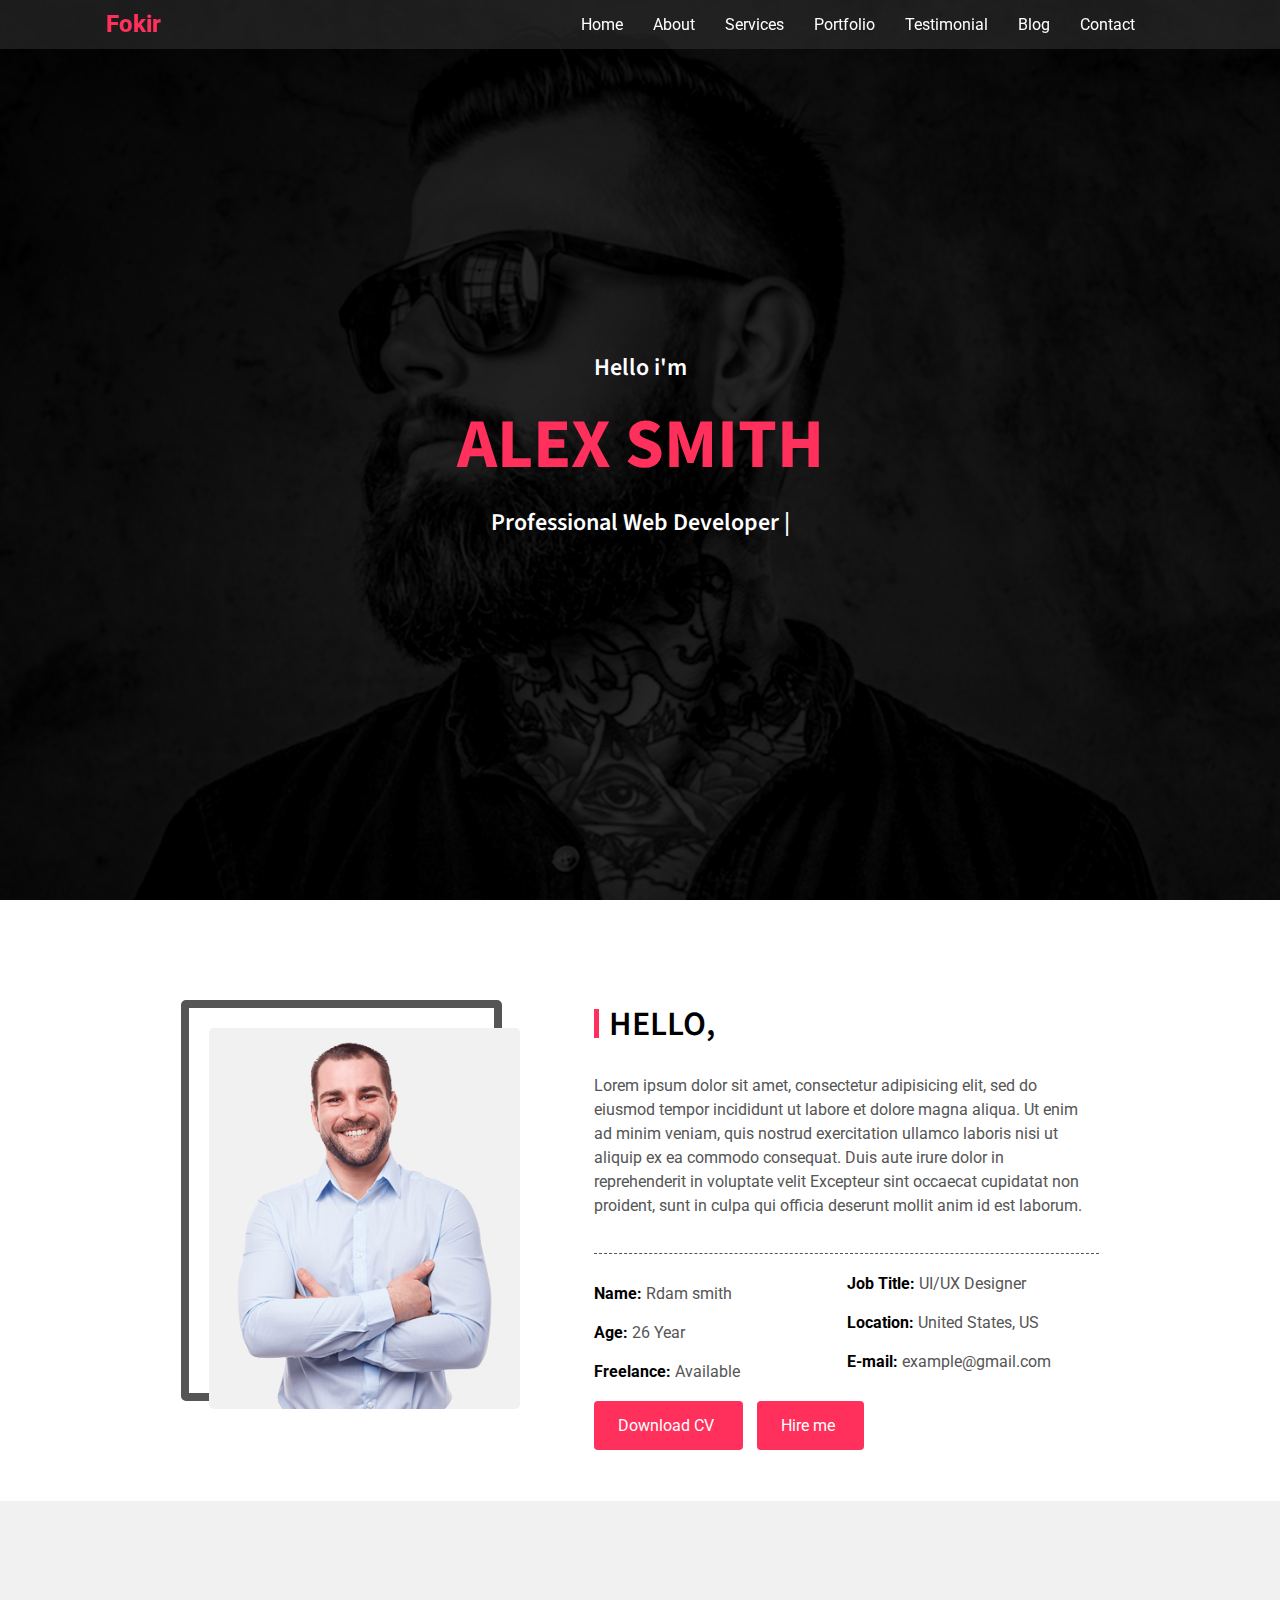
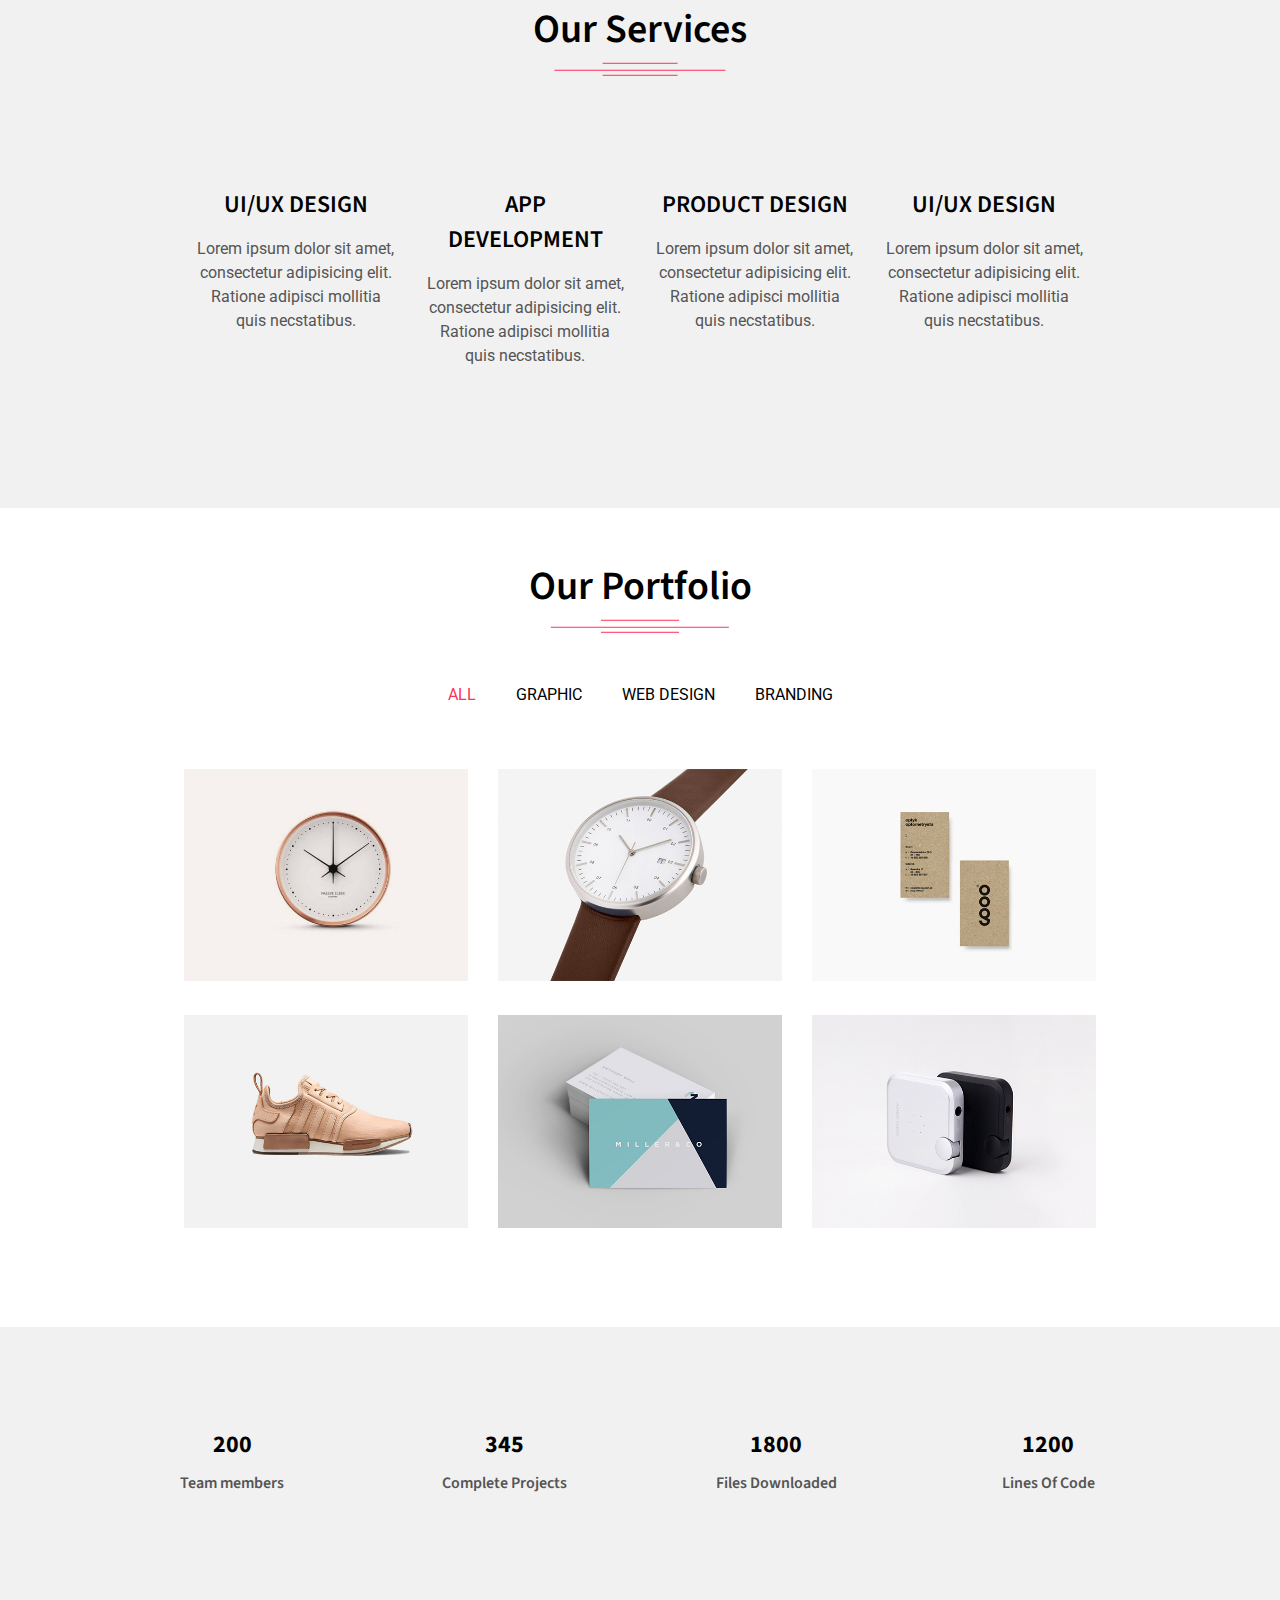
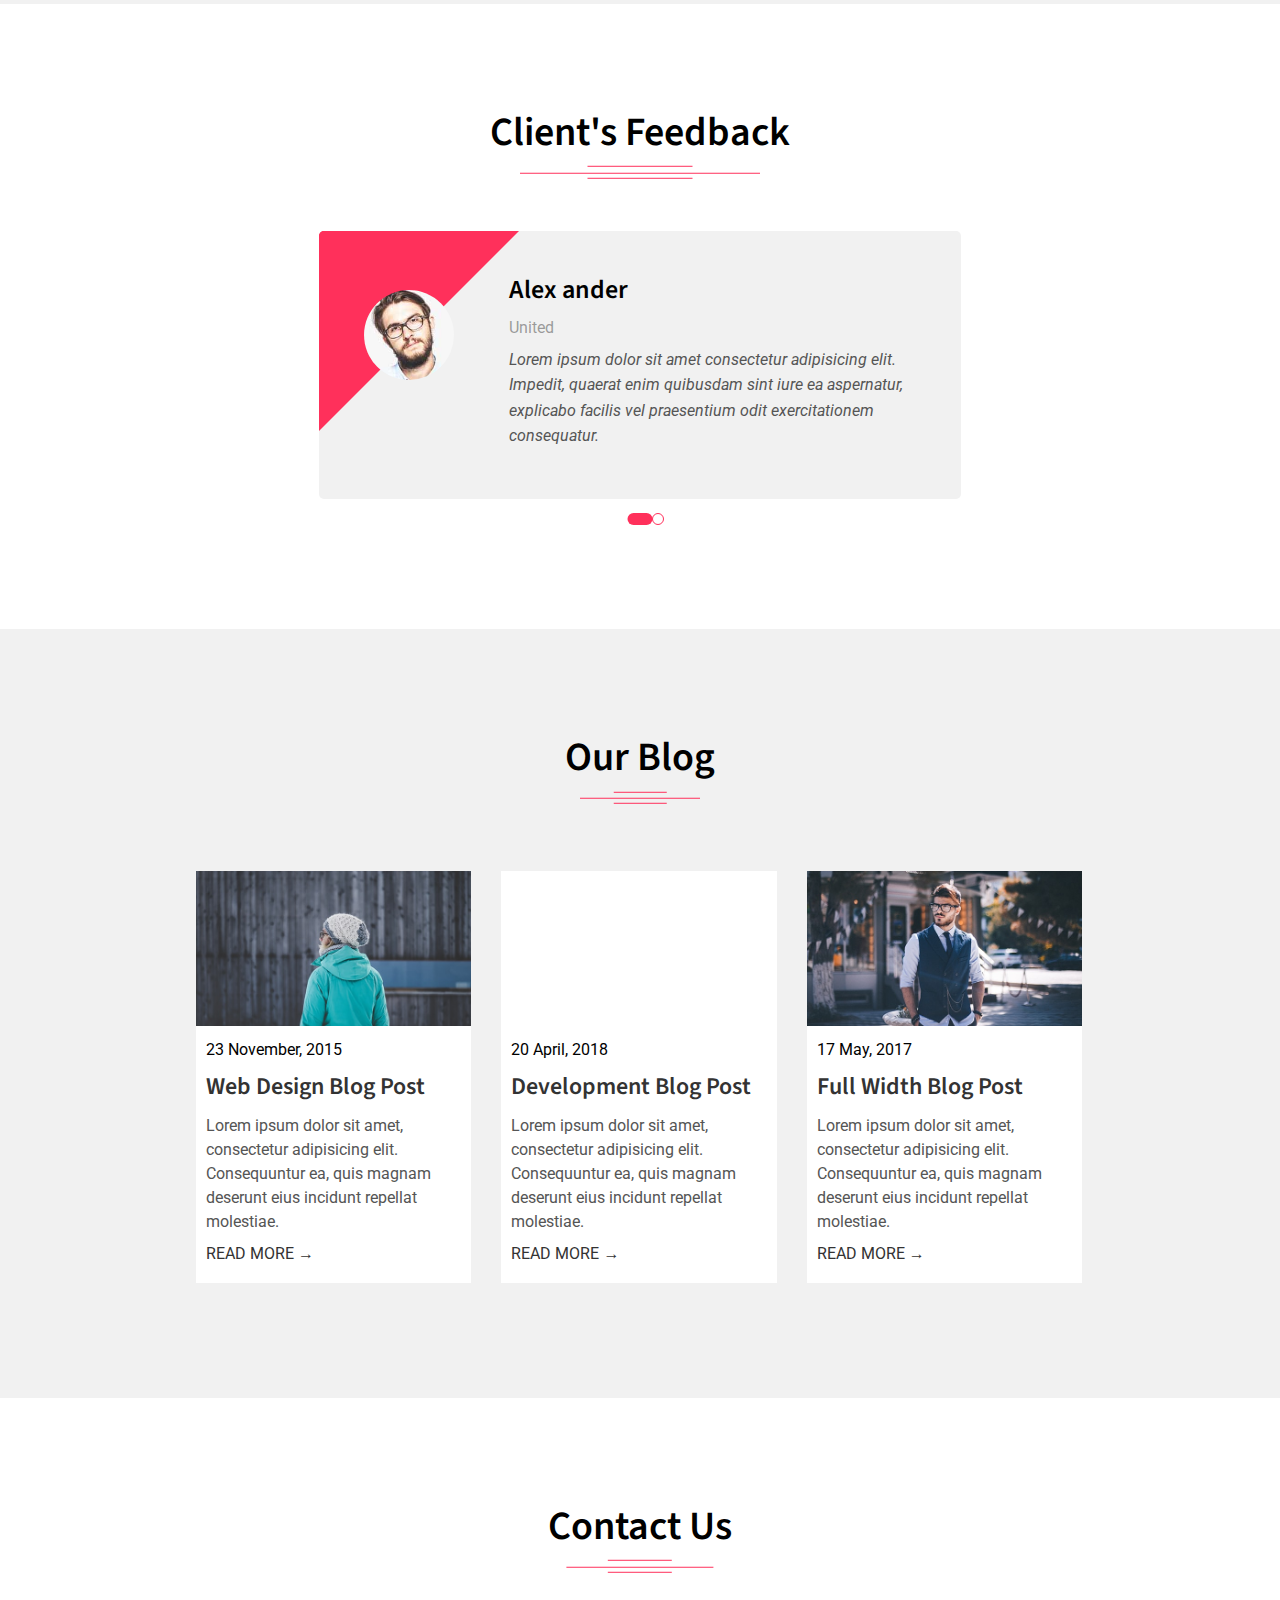
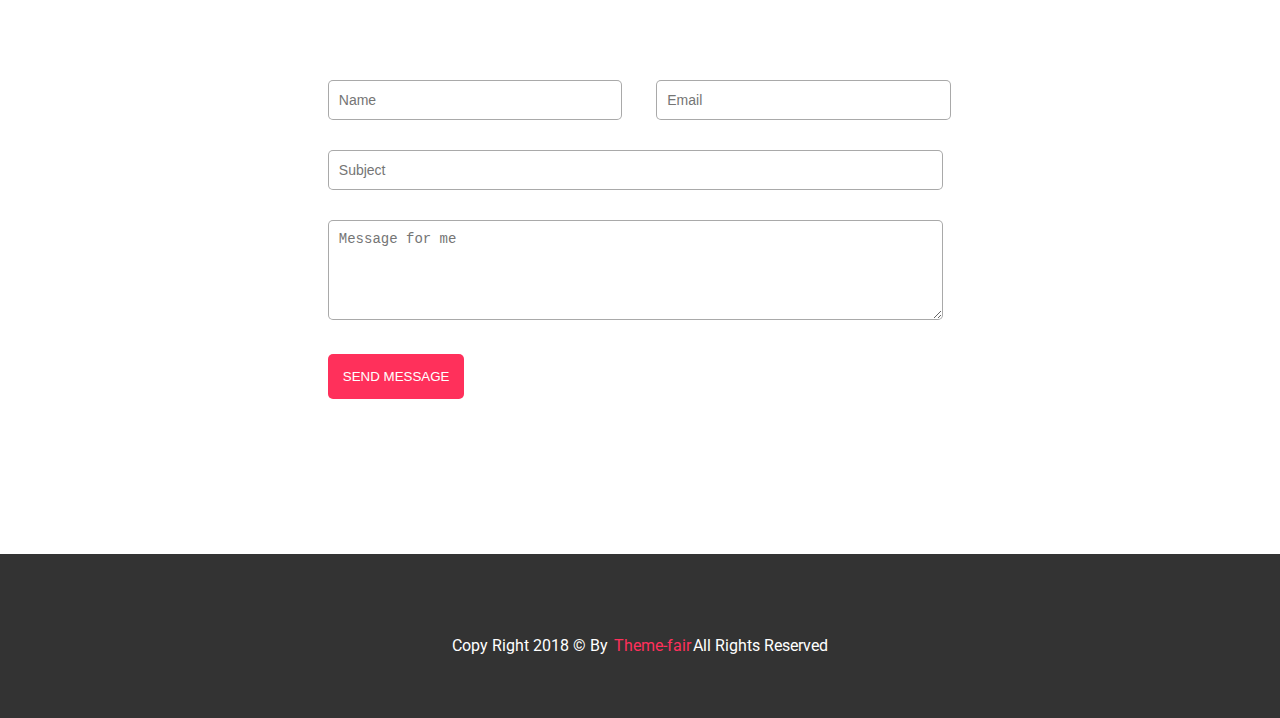
<file: index.html>
<!DOCTYPE html>
<html lang="en">

<head>
  <meta charset="UTF-8">
  <meta name="viewport" content="width=device-width, initial-scale=1.0">
  <title>Fokir</title>
  <!-- google fonts -->
  <!-- Source sans pro -->
  <link rel="preconnect" href="https://fonts.googleapis.com">
  <link rel="preconnect" href="https://fonts.gstatic.com" crossorigin>
  <link href="https://fonts.googleapis.com/css2?family=Source+Sans+Pro:wght@200;300;400;600;700;900&display=swap"
    rel="stylesheet">
  <!-- Roboto font -->
  <link rel="preconnect" href="https://fonts.googleapis.com">
  <link rel="preconnect" href="https://fonts.gstatic.com" crossorigin>
  <link
    href="https://fonts.googleapis.com/css2?family=Roboto:wght@100;300;400;500;700;900&family=Source+Sans+Pro:wght@200;300;400;600;700;900&display=swap"
    rel="stylesheet">
  <!-- End google fonts -->
  <!-- Font Awesome last version -->
  <link rel="stylesheet" href="https://cdnjs.cloudflare.com/ajax/libs/font-awesome/6.3.0/css/all.min.css"
    integrity="sha512-SzlrxWUlpfuzQ+pcUCosxcglQRNAq/DZjVsC0lE40xsADsfeQoEypE+enwcOiGjk/bSuGGKHEyjSoQ1zVisanQ=="
    crossorigin="anonymous" referrerpolicy="no-referrer" />
  <!-- CSS file -->
  <link rel="stylesheet" href="fokir.css">
</head>

<body>
  <!-- Section one Home -->
  <div id="Home">
    <div class="layer">
      <div class="navbar">
        <div class="container">
          <div class="logo">
            <a href="#Home">Fokir</a>
          </div>
          <div class="list-item">
            <ul>
              <li><a href="#Home">Home</a></li>
              <li><a href="#About">About</a></li>
              <li><a href="#Services">Services</a></li>
              <li><a href="#Portfolio">Portfolio</a></li>
              <li><a href="#Testimonial">Testimonial</a></li>
              <li><a href="#Blog">Blog</a></li>
              <li><a href="#Contact">Contact</a></li>
            </ul>
            <div class="clr"></div>
          </div>
          <div class="clr"></div>
        </div>
      </div>
      <div class="main-text">
        <h3>Hello i'm</h3>
        <h1>ALEX SMITH</h1>
        <h4>Professional Web Developer <span>|</span></h4>
      </div>
    </div>
  </div>
  <!-- End Section one Home -->
  <!-- Section two About -->
  <div id="About">
    <div class="container">
      <div class="parent">
        <div class="img">
          <img src="images/About/work-7.jpg" alt="" />
          <div class="layer">
            <div class="social-icon">
              <ul>
                <li><a href="#"><i class="fa-brands fa-facebook-f"></i></a></li>
                <li><a href="#"><i class="fa-brands fa-twitter"></i></a></li>
                <li><a href="#"><i class="fa-brands fa-google"></i></a></li>
                <li><a href="#"><i class="fa-brands fa-github"></i></a></li>
              </ul>
            </div>
          </div>
        </div>
      </div>
      <div class="about-content">
        <div class="hello">
          <h2>HELLO,</h2>
        </div>
        <div class="lorem">
          <p>Lorem ipsum dolor sit amet, consectetur adipisicing elit,
            sed do eiusmod tempor incididunt ut labore et dolore magna
            aliqua. Ut enim ad minim veniam, quis nostrud exercitation
            ullamco laboris nisi ut aliquip ex ea commodo consequat.
            Duis aute irure dolor in reprehenderit in voluptate velit
            Excepteur sint occaecat cupidatat non proident, sunt in
            culpa qui officia deserunt mollit anim id est laborum.</p>
        </div>
        <div class="profile">
          <ul class="left">
            <li><b>Name:</b> Rdam smith</li>
            <li><b>Age:</b> 26 Year</li>
            <li><b>Freelance:</b> Available</li>
          </ul>
          <ul class="right">
            <li><b>Job Title:</b> UI/UX Designer</li>
            <li><b>Location:</b> United States, US</li>
            <li><b>E-mail:</b> example@gmail.com</li>
          </ul>
          <div class="clr"></div>
        </div>
        <div class="about-button">
          <div class="button">
            <a href="#" class="btn">Download CV
              <i class="fa-solid fa-download"></i>
            </a>
          </div>
          <div class="button">
            <a href="#Contact" class="btn">Hire me
              <i class="fa-solid fa-paper-plane"></i>
            </a>
          </div>
        </div>
      </div>
      <div class="clr"></div>
    </div>
    <div class="clr"></div>
  </div>
  <!-- End Section two About -->
  <!-- Section three Services -->
  <div id="Services">
    <div class="container">
      <div class="serv">
        <h2>Our Services</h2>
      </div>
      <div class="all-serv">
        <div class="small-serv">
            <i class="fa-solid fa-pen-ruler fa-2xl"></i>
            <h3>UI/UX DESIGN</h3>
            <p>Lorem ipsum dolor sit amet, consectetur adipisicing elit.
              Ratione adipisci mollitia quis necstatibus.</p>
        </div>
        <div class="small-serv">
            <i class="fa-solid fa-laptop-code fa-2xl"></i>
            <h3>APP DEVELOPMENT</h3>
            <p>Lorem ipsum dolor sit amet, consectetur adipisicing elit.
              Ratione adipisci mollitia quis necstatibus.</p>
        </div>
        <div class="small-serv">
            <i class="fa-regular fa-window-maximize fa-2xl"></i>
            <h3>PRODUCT DESIGN</h3>
            <p>Lorem ipsum dolor sit amet, consectetur adipisicing elit.
              Ratione adipisci mollitia quis necstatibus.</p>
        </div>
        <div class="small-serv">
            <i class="fa-solid fa-gears fa-2xl"></i>
            <h3>UI/UX DESIGN</h3>
            <p>Lorem ipsum dolor sit amet, consectetur adipisicing elit.
              Ratione adipisci mollitia quis necstatibus.</p>
        </div>
        <div class="clr"></div>
      </div>
    </div>
  </div>
  <!-- End Section three Services -->
  <!-- Start Section Four Portfolio -->
  <div id="Portfolio">
    <div class="container">
      <div class="title">
        <h2>Our Portfolio</h2>
      </div>
      <div class="bar">
        <ul>
          <li class="all"><a class="all" href="#">ALL</a></li>
          <li><a href="#">GRAPHIC</a></li>
          <li><a href="#">WEB DESIGN</a></li>
          <li><a href="#">BRANDING</a></li>
          <div class="clr"></div>
        </ul>
      </div>
      <div class="photo">
        <div class="one">
          <img src="images/protofolio/1 (1).jpg" alt="">
          <div class="lay">
            <i class="fa-regular fa-file-image"></i>
          </div>
        </div>
        <div class="one">
          <img src="images/protofolio/2.jpg" alt="">
          <div class="lay">
            <i class="fa-solid fa-link"></i>
          </div>
        </div>
        <div class="one">
          <img src="images/protofolio/3 (1).jpg" alt="">
          <div class="lay">
            <i class="fa-regular fa-file-video"></i>
          </div>
        </div>
        <div class="one">
          <img src="images/protofolio/4.jpg" alt="">
          <div class="lay">
            <i class="fa-regular fa-file-image"></i>
          </div>
        </div>
        <div class="one">
          <img src="images/protofolio/5.jpg" alt="">
          <div class="lay">
            <i class="fa-solid fa-link"></i>
          </div>
        </div>
        <div class="one">
          <img src="images/protofolio/6.jpg" alt="">
          <div class="lay">
            <i class="fa-regular fa-file-image"></i>
          </div>
        </div>
        <div class="clr"></div>
      </div>
    </div>
  </div>
  <!-- End Section Four Portfolio -->
  <!-- Start section Five Download number -->
  <div id="Numbers">
    <div class="container">
      <div class="counter">
        <i class="fa-solid fa-users-line fa-xl"></i>
        <h3>200</h3>
        <h5> Team members</h5>
      </div>
      <div class="counter">
        <i class="fa-regular fa-file fa-xl"></i>
        <h3>345</h3>
        <h5>Complete Projects</h5>
      </div>
      <div class="counter">
        <i class="fa-solid fa-cloud-arrow-down fa-xl"></i>
        <h3>1800</h3>
        <h5>Files Downloaded</h5>
      </div>
      <div class="counter">
        <i class="fa-solid fa-mug-saucer fa-xl"></i>
        <h3>1200</h3>
        <h5>Lines Of Code</h5>
      </div>
      <div class="clr"></div>
    </div>
  </div>
  <!-- End Section Five Download number -->
  <!-- Start Section Six Feedback -->
  <div id="Testimonial">
    <div class="container">
      <div class="feedback">
        <h2>Client's Feedback</h2>
      </div>
      <div class="card">
        <div class="alex">
          <img src="images/testimonial/2 (1).jpg" alt="">
        </div>
        <div class="speech">
          <div class="name">
            <h3>Alex ander</h3>
          </div>
          <div class="location">
            <i class="fa-solid fa-location-dot"></i>
            <a href="#">United</a>
          </div>
          <div class="abstract">
            <p><i>Lorem ipsum dolor sit amet consectetur adipisicing elit.
            Impedit, quaerat enim quibusdam sint iure ea aspernatur,
            explicabo facilis vel praesentium odit exercitationem consequatur.</i></p>
          </div>
          <div class="rate">
            <i class="fa-solid fa-star"></i>
            <i class="fa-solid fa-star"></i>
            <i class="fa-solid fa-star"></i>
            <i class="fa-solid fa-star"></i>
            <i class="fa-regular fa-star"></i>
          </div>
        </div>
      </div>
      <div class="dot">
        <span></span>
      </div>
    </div>
  </div>
  <!-- End Section Six Feedback -->
  <!-- Start Section Seven Blog -->
  <div id="Blog">
    <div class="container">
      <div class="our-blog">
        <h2>Our Blog</h2>
      </div>
      <div class="all-blog">
        <div class="post">
          <div class="pic">
            <img src="images/blog/1.jpg" alt="">
          </div>
        <div class="post-content">
          <div class="date">
            23 November, 2015
          </div>
          <h3><a href="#">Web Design Blog Post</a></h3>
          <p>
            Lorem ipsum dolor sit amet, consectetur adipisicing elit. 
            Consequuntur ea, quis magnam deserunt eius incidunt repellat
            molestiae.
          </p>
          <div class="page">
            <a href="#">READ MORE &rarr;</a>
          </div>
        </div>
      </div>
      <div class="post">
        <div class="pic">
          <iframe src="https://www.youtube.com/embed/uVju5--RqtY" title="YouTube video player"
          frameborder="0"
            allow="accelerometer; autoplay; clipboard-write; encrypted-media; gyroscope; picture-in-picture; web-share"
            allowfullscreen></iframe>
          </div>
          <div class="post-content">
            <div class="date">
              20 April, 2018
          </div>
          <h3><a href="#">Development Blog Post</a></h3>
          <p>
            Lorem ipsum dolor sit amet, consectetur adipisicing elit. 
            Consequuntur ea, quis magnam deserunt eius incidunt repellat
            molestiae.
          </p>
          <div class="page">
            <a href="#">READ MORE &rarr;</a>
          </div>
        </div>
        
      </div>
      <div class="post">
        <div class="pic">
          <img src="images/blog/3.jpg" alt="">
        </div>
        <div class="post-content">
          <div class="date">
            17 May, 2017
          </div>
          <h3><a href="#">Full Width Blog Post</a></h3>
          <p>
            Lorem ipsum dolor sit amet, consectetur adipisicing elit. 
            Consequuntur ea, quis magnam deserunt eius incidunt repellat
            molestiae.
          </p>
          <div class="page">
            <a href="#">READ MORE &rarr;</a>
          </div>
        </div>
        
      </div>
      <div class="clr"></div>
    </div>
    </div>

  </div>
  <!-- End Section Seven Blog -->
  <!-- Start Section Eight Contact us -->
  <div id="Contact">
    <div class="container">
      <div class="title">
        <h2>Contact Us</h2>
      </div>
      <div class="form">
        <form action="" method="post">
          <div class="name-mail">
            <input type="text" placeholder="Name" name="User Name" required>
            <input type="email" placeholder="Email" name="Email" required>
          </div>
          <input class="sub" type="text" placeholder="Subject" name="Subject" required>
          <div class="area">
            <textarea name="message" cols="100" rows="5" placeholder="Message for me" required style="resize: both;"></textarea>
          </div>
          <div class="button">
            <input type="submit" value="SEND MESSAGE">
          </div>
        </form>
      </div>
    </div>
  </div>
  <!-- End Section Eight Contact us -->
  <!-- Start Footer -->
  <div class="footer">
    <div class="container">
      <div class="icons">
        <ul>
          <li><a href="#"><i class="fa-brands fa-facebook-f"></i></a></li>
          <li><a href="#"><i class="fa-brands fa-twitter"></i></a></li>
          <li><a href="#"><i class="fa-brands fa-google"></i></a></li>
          <li><a href="#"><i class="fa-brands fa-github"></i></a></li>
        </ul>
        <div class="clr"></div>
      </div>
      <p>Copy Right 2018 &copy; By <a href="#">Theme-fair</a>All Rights Reserved</p>
    </div>
  </div>
  <!-- End Footer -->
</body>

</html>

<!-- 
  &rarr;  سهم يمين في ال بلوج 
  &copy; ده علامه الكوبي في ال فووتر
-->
</file>
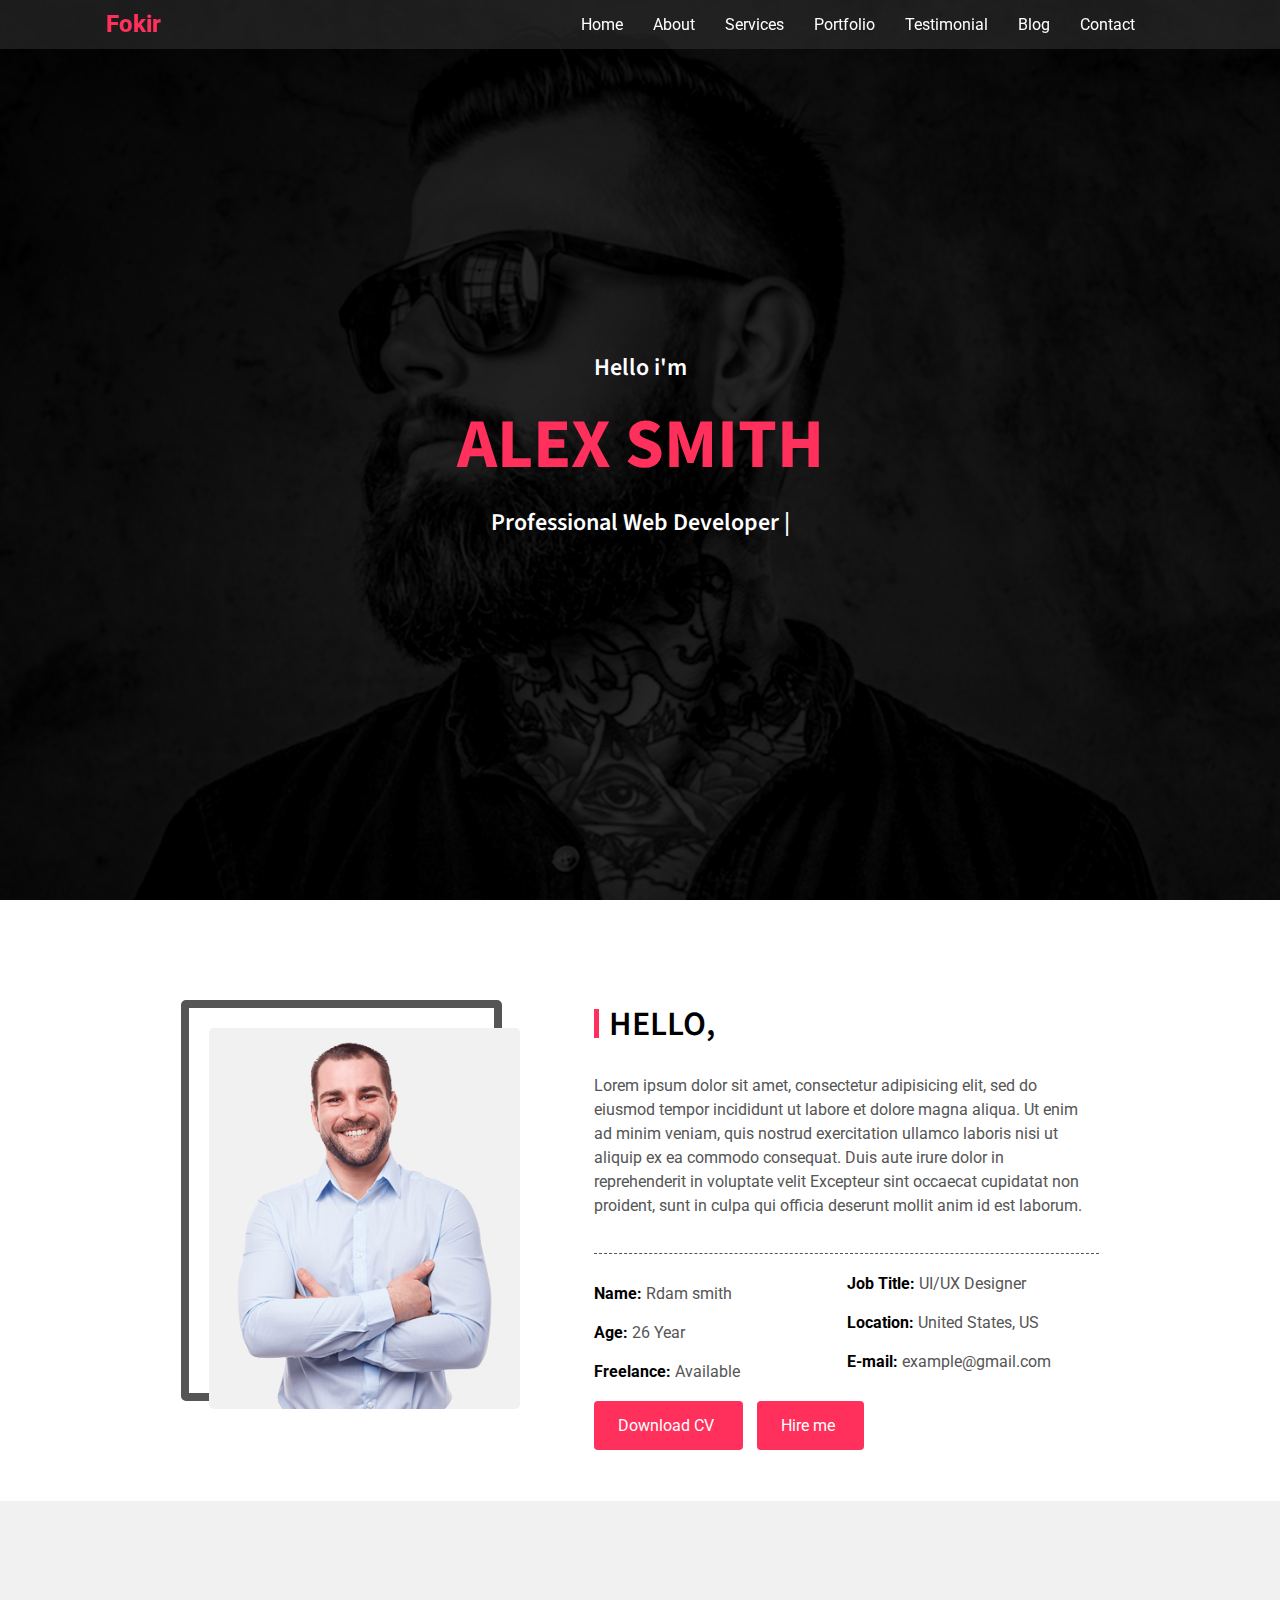
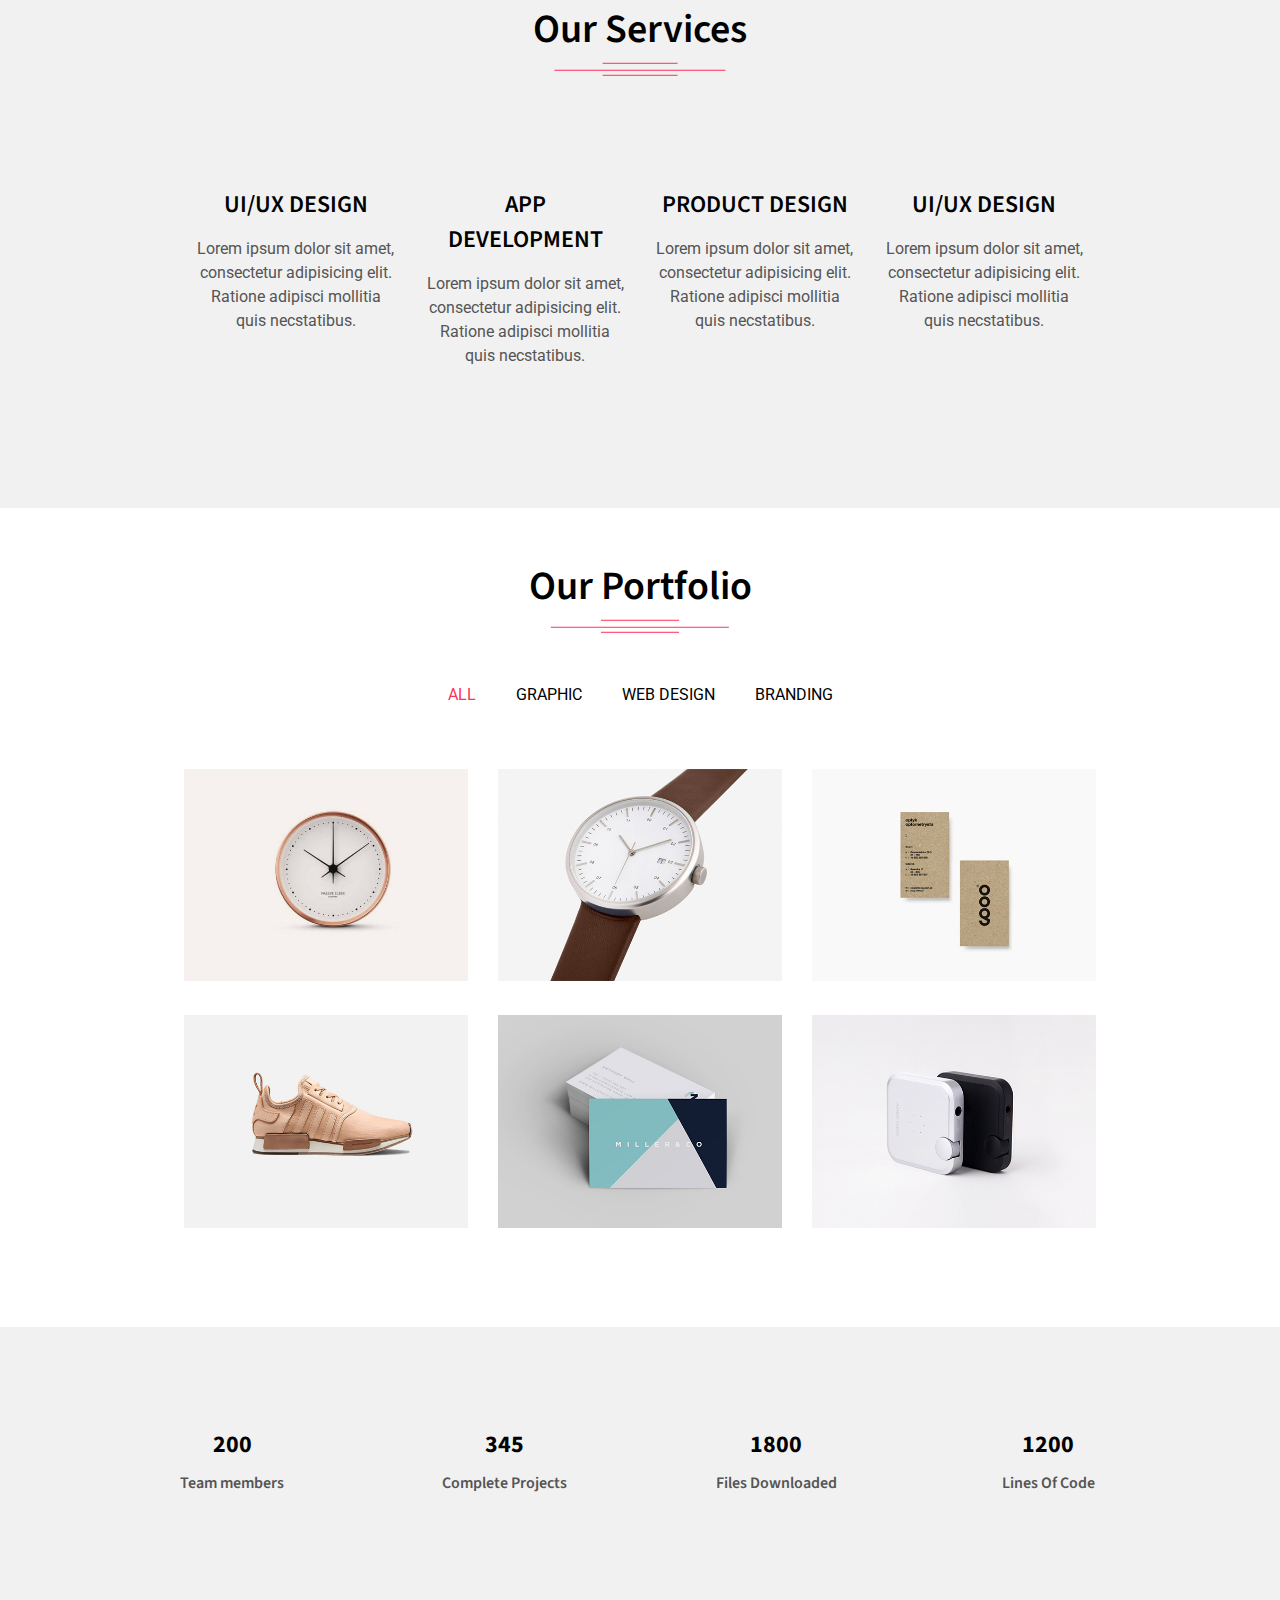
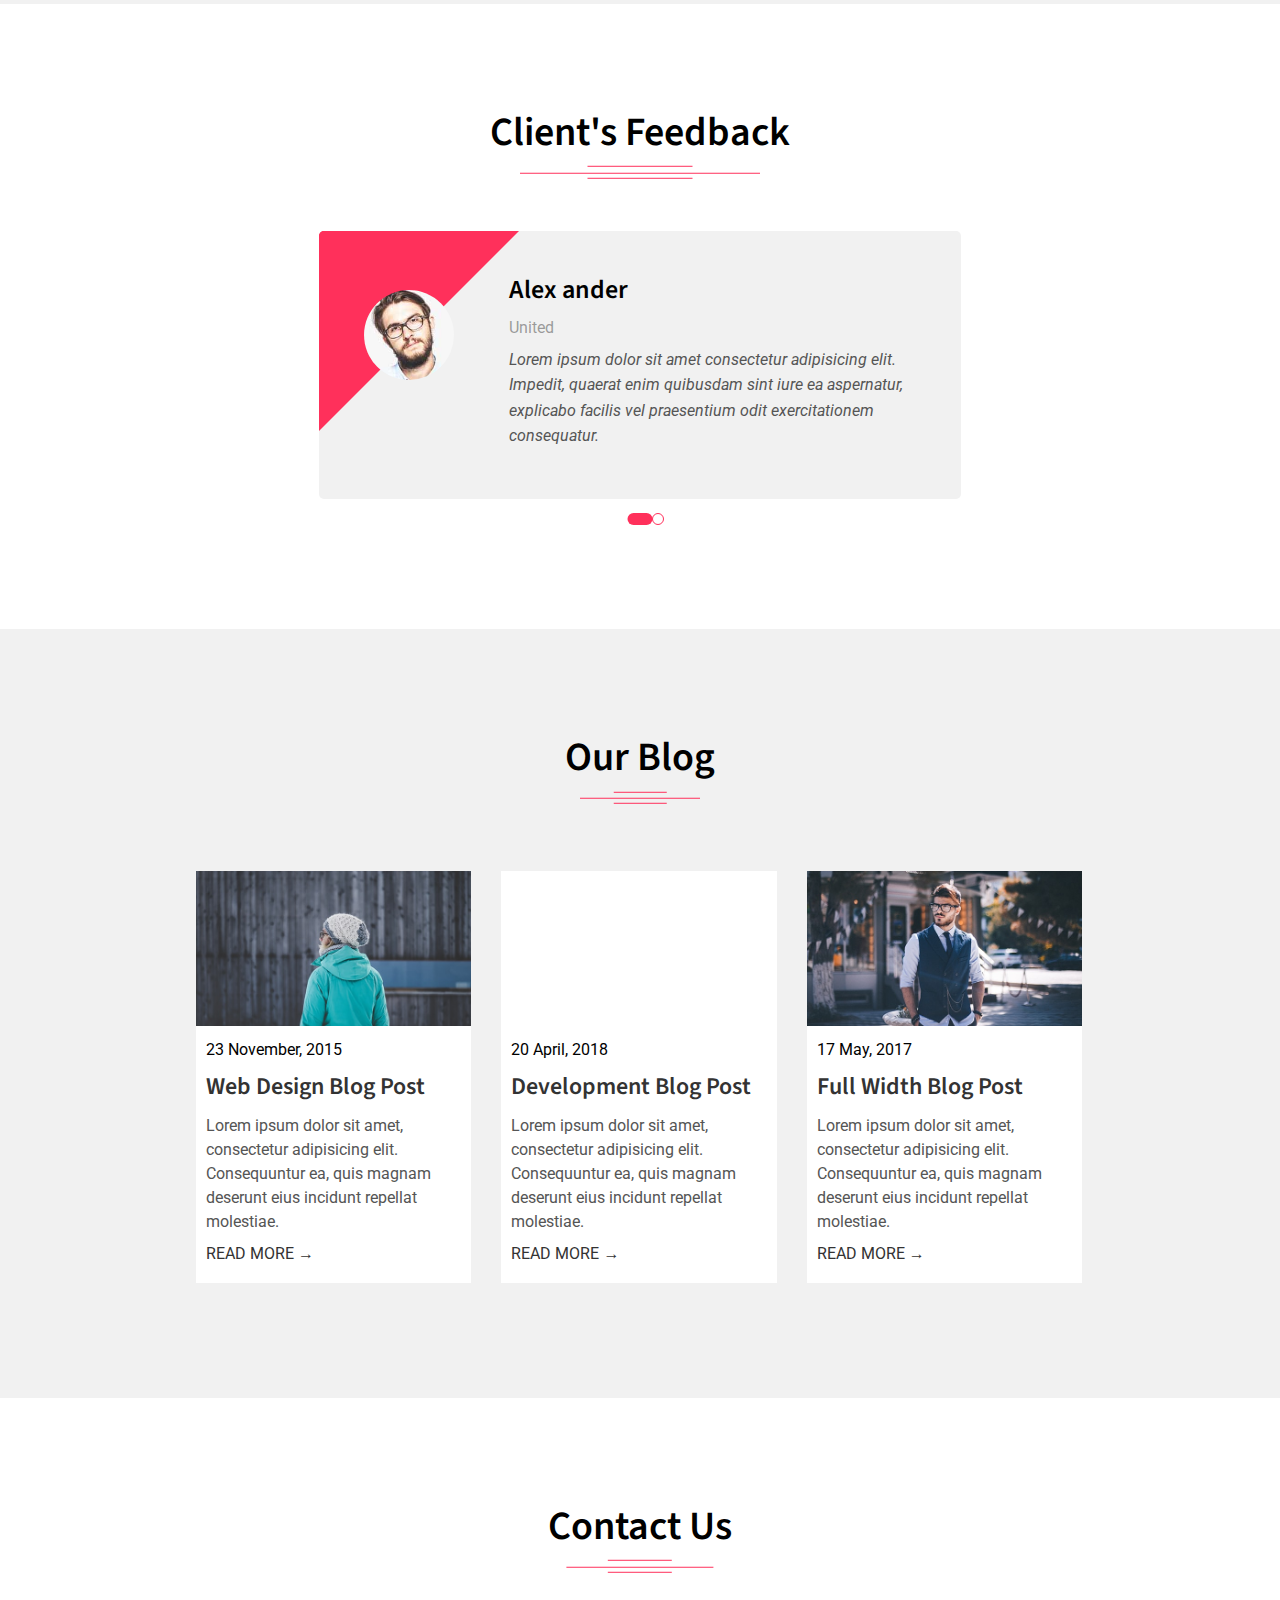
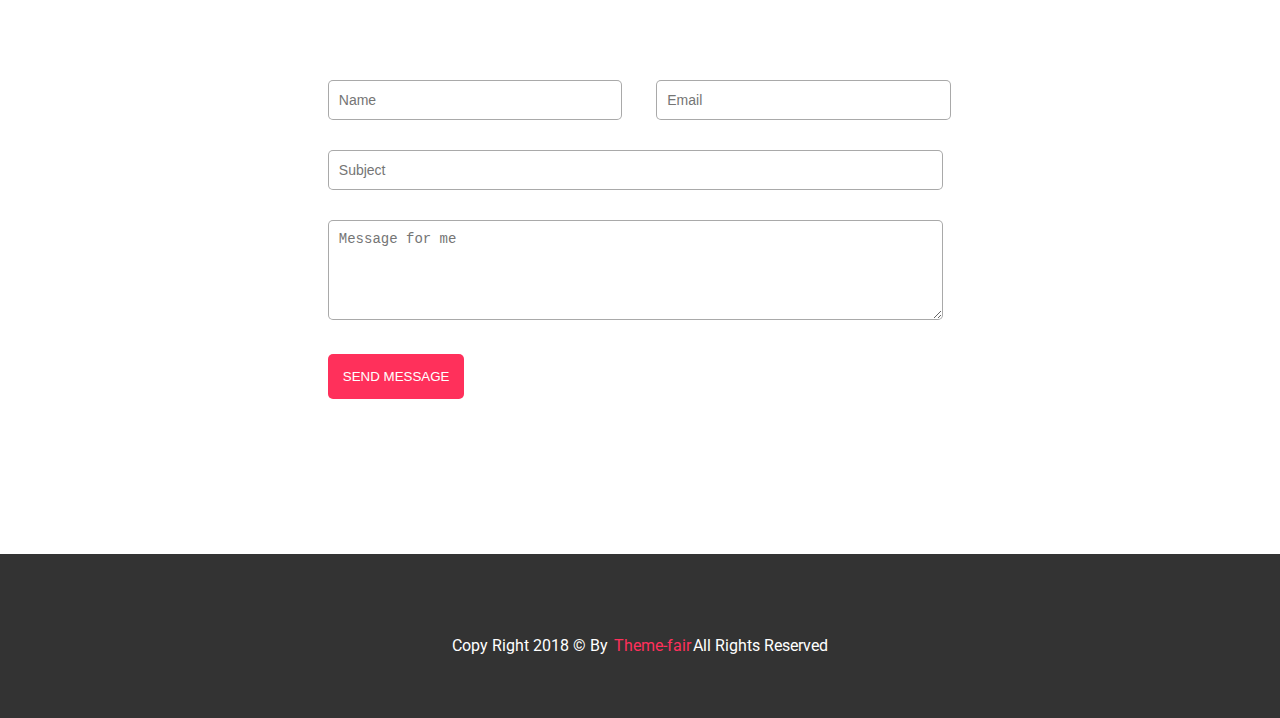
<file: Fokir.html>
<!DOCTYPE html>
<html lang="en">

<head>
  <meta charset="UTF-8">
  <meta name="viewport" content="width=device-width, initial-scale=1.0">
  <title>Fokir</title>
  <!-- google fonts -->
  <!-- Source sans pro -->
  <link rel="preconnect" href="https://fonts.googleapis.com">
  <link rel="preconnect" href="https://fonts.gstatic.com" crossorigin>
  <link href="https://fonts.googleapis.com/css2?family=Source+Sans+Pro:wght@200;300;400;600;700;900&display=swap"
    rel="stylesheet">
  <!-- Roboto font -->
  <link rel="preconnect" href="https://fonts.googleapis.com">
  <link rel="preconnect" href="https://fonts.gstatic.com" crossorigin>
  <link
    href="https://fonts.googleapis.com/css2?family=Roboto:wght@100;300;400;500;700;900&family=Source+Sans+Pro:wght@200;300;400;600;700;900&display=swap"
    rel="stylesheet">
  <!-- End google fonts -->
  <!-- Font Awesome last version -->
  <link rel="stylesheet" href="https://cdnjs.cloudflare.com/ajax/libs/font-awesome/6.3.0/css/all.min.css"
    integrity="sha512-SzlrxWUlpfuzQ+pcUCosxcglQRNAq/DZjVsC0lE40xsADsfeQoEypE+enwcOiGjk/bSuGGKHEyjSoQ1zVisanQ=="
    crossorigin="anonymous" referrerpolicy="no-referrer" />
  <!-- CSS file -->
  <link rel="stylesheet" href="fokir.css">
</head>

<body>
  <!-- Section one Home -->
  <div id="Home">
    <div class="layer">
      <div class="navbar">
        <div class="container">
          <div class="logo">
            <a href="#Home">Fokir</a>
          </div>
          <div class="list-item">
            <ul>
              <li><a href="#Home">Home</a></li>
              <li><a href="#About">About</a></li>
              <li><a href="#Services">Services</a></li>
              <li><a href="#Portfolio">Portfolio</a></li>
              <li><a href="#Testimonial">Testimonial</a></li>
              <li><a href="#Blog">Blog</a></li>
              <li><a href="#Contact">Contact</a></li>
            </ul>
            <div class="clr"></div>
          </div>
          <div class="clr"></div>
        </div>
      </div>
      <div class="main-text">
        <h3>Hello i'm</h3>
        <h1>ALEX SMITH</h1>
        <h4>Professional Web Developer <span>|</span></h4>
      </div>
    </div>
  </div>
  <!-- End Section one Home -->
  <!-- Section two About -->
  <div id="About">
    <div class="container">
      <div class="parent">
        <div class="img">
          <img src="images/About/work-7.jpg" alt="" />
          <div class="layer">
            <div class="social-icon">
              <ul>
                <li><a href="#"><i class="fa-brands fa-facebook-f"></i></a></li>
                <li><a href="#"><i class="fa-brands fa-twitter"></i></a></li>
                <li><a href="#"><i class="fa-brands fa-google"></i></a></li>
                <li><a href="#"><i class="fa-brands fa-github"></i></a></li>
              </ul>
            </div>
          </div>
        </div>
      </div>
      <div class="about-content">
        <div class="hello">
          <h2>HELLO,</h2>
        </div>
        <div class="lorem">
          <p>Lorem ipsum dolor sit amet, consectetur adipisicing elit,
            sed do eiusmod tempor incididunt ut labore et dolore magna
            aliqua. Ut enim ad minim veniam, quis nostrud exercitation
            ullamco laboris nisi ut aliquip ex ea commodo consequat.
            Duis aute irure dolor in reprehenderit in voluptate velit
            Excepteur sint occaecat cupidatat non proident, sunt in
            culpa qui officia deserunt mollit anim id est laborum.</p>
        </div>
        <div class="profile">
          <ul class="left">
            <li><b>Name:</b> Rdam smith</li>
            <li><b>Age:</b> 26 Year</li>
            <li><b>Freelance:</b> Available</li>
          </ul>
          <ul class="right">
            <li><b>Job Title:</b> UI/UX Designer</li>
            <li><b>Location:</b> United States, US</li>
            <li><b>E-mail:</b> example@gmail.com</li>
          </ul>
          <div class="clr"></div>
        </div>
        <div class="about-button">
          <div class="button">
            <a href="#" class="btn">Download CV
              <i class="fa-solid fa-download"></i>
            </a>
          </div>
          <div class="button">
            <a href="#Contact" class="btn">Hire me
              <i class="fa-solid fa-paper-plane"></i>
            </a>
          </div>
        </div>
      </div>
      <div class="clr"></div>
    </div>
    <div class="clr"></div>
  </div>
  <!-- End Section two About -->
  <!-- Section three Services -->
  <div id="Services">
    <div class="container">
      <div class="serv">
        <h2>Our Services</h2>
      </div>
      <div class="all-serv">
        <div class="small-serv">
            <i class="fa-solid fa-pen-ruler fa-2xl"></i>
            <h3>UI/UX DESIGN</h3>
            <p>Lorem ipsum dolor sit amet, consectetur adipisicing elit.
              Ratione adipisci mollitia quis necstatibus.</p>
        </div>
        <div class="small-serv">
            <i class="fa-solid fa-laptop-code fa-2xl"></i>
            <h3>APP DEVELOPMENT</h3>
            <p>Lorem ipsum dolor sit amet, consectetur adipisicing elit.
              Ratione adipisci mollitia quis necstatibus.</p>
        </div>
        <div class="small-serv">
            <i class="fa-regular fa-window-maximize fa-2xl"></i>
            <h3>PRODUCT DESIGN</h3>
            <p>Lorem ipsum dolor sit amet, consectetur adipisicing elit.
              Ratione adipisci mollitia quis necstatibus.</p>
        </div>
        <div class="small-serv">
            <i class="fa-solid fa-gears fa-2xl"></i>
            <h3>UI/UX DESIGN</h3>
            <p>Lorem ipsum dolor sit amet, consectetur adipisicing elit.
              Ratione adipisci mollitia quis necstatibus.</p>
        </div>
        <div class="clr"></div>
      </div>
    </div>
  </div>
  <!-- End Section three Services -->
  <!-- Start Section Four Portfolio -->
  <div id="Portfolio">
    <div class="container">
      <div class="title">
        <h2>Our Portfolio</h2>
      </div>
      <div class="bar">
        <ul>
          <li class="all"><a class="all" href="#">ALL</a></li>
          <li><a href="#">GRAPHIC</a></li>
          <li><a href="#">WEB DESIGN</a></li>
          <li><a href="#">BRANDING</a></li>
          <div class="clr"></div>
        </ul>
      </div>
      <div class="photo">
        <div class="one">
          <img src="images/protofolio/1 (1).jpg" alt="">
          <div class="lay">
            <i class="fa-regular fa-file-image"></i>
          </div>
        </div>
        <div class="one">
          <img src="images/protofolio/2.jpg" alt="">
          <div class="lay">
            <i class="fa-solid fa-link"></i>
          </div>
        </div>
        <div class="one">
          <img src="images/protofolio/3 (1).jpg" alt="">
          <div class="lay">
            <i class="fa-regular fa-file-video"></i>
          </div>
        </div>
        <div class="one">
          <img src="images/protofolio/4.jpg" alt="">
          <div class="lay">
            <i class="fa-regular fa-file-image"></i>
          </div>
        </div>
        <div class="one">
          <img src="images/protofolio/5.jpg" alt="">
          <div class="lay">
            <i class="fa-solid fa-link"></i>
          </div>
        </div>
        <div class="one">
          <img src="images/protofolio/6.jpg" alt="">
          <div class="lay">
            <i class="fa-regular fa-file-image"></i>
          </div>
        </div>
        <div class="clr"></div>
      </div>
    </div>
  </div>
  <!-- End Section Four Portfolio -->
  <!-- Start section Five Download number -->
  <div id="Numbers">
    <div class="container">
      <div class="counter">
        <i class="fa-solid fa-users-line fa-xl"></i>
        <h3>200</h3>
        <h5> Team members</h5>
      </div>
      <div class="counter">
        <i class="fa-regular fa-file fa-xl"></i>
        <h3>345</h3>
        <h5>Complete Projects</h5>
      </div>
      <div class="counter">
        <i class="fa-solid fa-cloud-arrow-down fa-xl"></i>
        <h3>1800</h3>
        <h5>Files Downloaded</h5>
      </div>
      <div class="counter">
        <i class="fa-solid fa-mug-saucer fa-xl"></i>
        <h3>1200</h3>
        <h5>Lines Of Code</h5>
      </div>
      <div class="clr"></div>
    </div>
  </div>
  <!-- End Section Five Download number -->
  <!-- Start Section Six Feedback -->
  <div id="Testimonial">
    <div class="container">
      <div class="feedback">
        <h2>Client's Feedback</h2>
      </div>
      <div class="card">
        <div class="alex">
          <img src="images/testimonial/2 (1).jpg" alt="">
        </div>
        <div class="speech">
          <div class="name">
            <h3>Alex ander</h3>
          </div>
          <div class="location">
            <i class="fa-solid fa-location-dot"></i>
            <a href="#">United</a>
          </div>
          <div class="abstract">
            <p><i>Lorem ipsum dolor sit amet consectetur adipisicing elit.
            Impedit, quaerat enim quibusdam sint iure ea aspernatur,
            explicabo facilis vel praesentium odit exercitationem consequatur.</i></p>
          </div>
          <div class="rate">
            <i class="fa-solid fa-star"></i>
            <i class="fa-solid fa-star"></i>
            <i class="fa-solid fa-star"></i>
            <i class="fa-solid fa-star"></i>
            <i class="fa-regular fa-star"></i>
          </div>
        </div>
      </div>
      <div class="dot">
        <span></span>
      </div>
    </div>
  </div>
  <!-- End Section Six Feedback -->
  <!-- Start Section Seven Blog -->
  <div id="Blog">
    <div class="container">
      <div class="our-blog">
        <h2>Our Blog</h2>
      </div>
      <div class="all-blog">
        <div class="post">
          <div class="pic">
            <img src="images/blog/1.jpg" alt="">
          </div>
        <div class="post-content">
          <div class="date">
            23 November, 2015
          </div>
          <h3><a href="#">Web Design Blog Post</a></h3>
          <p>
            Lorem ipsum dolor sit amet, consectetur adipisicing elit. 
            Consequuntur ea, quis magnam deserunt eius incidunt repellat
            molestiae.
          </p>
          <div class="page">
            <a href="#">READ MORE &rarr;</a>
          </div>
        </div>
      </div>
      <div class="post">
        <div class="pic">
          <iframe src="https://www.youtube.com/embed/uVju5--RqtY" title="YouTube video player"
          frameborder="0"
            allow="accelerometer; autoplay; clipboard-write; encrypted-media; gyroscope; picture-in-picture; web-share"
            allowfullscreen></iframe>
          </div>
          <div class="post-content">
            <div class="date">
              20 April, 2018
          </div>
          <h3><a href="#">Development Blog Post</a></h3>
          <p>
            Lorem ipsum dolor sit amet, consectetur adipisicing elit. 
            Consequuntur ea, quis magnam deserunt eius incidunt repellat
            molestiae.
          </p>
          <div class="page">
            <a href="#">READ MORE &rarr;</a>
          </div>
        </div>
        
      </div>
      <div class="post">
        <div class="pic">
          <img src="images/blog/3.jpg" alt="">
        </div>
        <div class="post-content">
          <div class="date">
            17 May, 2017
          </div>
          <h3><a href="#">Full Width Blog Post</a></h3>
          <p>
            Lorem ipsum dolor sit amet, consectetur adipisicing elit. 
            Consequuntur ea, quis magnam deserunt eius incidunt repellat
            molestiae.
          </p>
          <div class="page">
            <a href="#">READ MORE &rarr;</a>
          </div>
        </div>
        
      </div>
      <div class="clr"></div>
    </div>
    </div>

  </div>
  <!-- End Section Seven Blog -->
  <!-- Start Section Eight Contact us -->
  <div id="Contact">
    <div class="container">
      <div class="title">
        <h2>Contact Us</h2>
      </div>
      <div class="form">
        <form action="" method="post">
          <div class="name-mail">
            <input type="text" placeholder="Name" name="User Name" required>
            <input type="email" placeholder="Email" name="Email" required>
          </div>
          <input class="sub" type="text" placeholder="Subject" name="Subject" required>
          <div class="area">
            <textarea name="message" cols="100" rows="5" placeholder="Message for me" required style="resize: both;"></textarea>
          </div>
          <div class="button">
            <input type="submit" value="SEND MESSAGE">
          </div>
        </form>
      </div>
    </div>
  </div>
  <!-- End Section Eight Contact us -->
  <!-- Start Footer -->
  <div class="footer">
    <div class="container">
      <div class="icons">
        <ul>
          <li><a href="#"><i class="fa-brands fa-facebook-f"></i></a></li>
          <li><a href="#"><i class="fa-brands fa-twitter"></i></a></li>
          <li><a href="#"><i class="fa-brands fa-google"></i></a></li>
          <li><a href="#"><i class="fa-brands fa-github"></i></a></li>
        </ul>
        <div class="clr"></div>
      </div>
      <p>Copy Right 2018 &copy; By <a href="#">Theme-fair</a>All Rights Reserved</p>
    </div>
  </div>
  <!-- End Footer -->
</body>

</html>

<!-- 
  &rarr;  سهم يمين في ال بلوج 
  &copy; ده علامه الكوبي في ال فووتر
-->
</file>
<file: fokir.css>
/* Start Glopal Value */




* {
  padding: 0;
  margin: 0;
  box-sizing: border-box;
  scroll-behavior: smooth;
}
p {
  color: #555555;
  line-height: 1.5;
}
body {
  font-family: 'Roboto', sans-serif;
}
h1,
h2,
h3,
h4,
h5,
h6 {
  font-weight: 600;
  margin-bottom: 10px;
  font-family: 'Source Sans Pro', sans-serif;
}
.clr {
  clear: both;
}
/* End Glopal Value */
/* Section one */
#Home {
  height: 100vh;
  background-image: url(images/slider/slider-02.jpg);
  background-size: cover;
  background-position: center center;
  position: relative;
}
.layer {
  width: 100%;
  height: 100%;
  background-color: rgba(0, 0, 0, 0.766);
}
.navbar {
  background-color: #3333338a;
  position: fixed;
  width: 100%;
  z-index: 100;
}
.container {
  width: 85%;
  margin: auto;
  position: relative;
}
.logo {
  width: 30%;
  float: left;
  padding: 10px;
}
.logo a {
  font-size: 24px;
  font-weight: 800;
  text-decoration: none;
  color: #ff305b;
}
.list-item {
  font-family: 'Roboto', sans-serif;
  width: 60%;
  float: right;
}
.list-item ul {
  width: fit-content;
  margin: auto;
}
.list-item ul li {
  float: left;
  list-style: none;
  padding: 15px;
}
.list-item ul li a {
  text-decoration: none;
  font-size: 16px;
  font-weight: 400;
  color: white;
  transition-duration: 1s;
}
.list-item ul li a:hover {
  color: #ff305b;
}

.main-text {
  position: absolute;
  top: 50%;
  left: 50%;
  transform: translate(-50%, -50%);
  text-align: center;
}
.main-text h3,
h4 {
  font-size: 24px;
  color: white;
}
.main-text h1 {
  font-size: 70px;
  font-weight: bold;
  color: #ff305b;
}
@media (max-width:992px) {
.list-item {
    width: 70%;
  }
  .list-item ul li {
    padding: 10px;
  }
}
@media (max-width:767px) {
  .main-text h3,
    h4 {
    font-size: 20px;
  }
  .main-text h1 {
    font-size: 35px;
  }
}
/* End section One */
/* section two */
#About {
  padding: 100px;
  box-sizing: border-box;
}

.container .parent {
  width: 35%;
  border: 8px solid #555555;
  border-radius: 5px;
}

.parent .img {
  width: 102%;
  height: 105%;
  position: relative;
  top: 20px;
  left: 20px;
  overflow: hidden;
}
.parent .img img {
  width: 100%;
  border-radius: 5px;
}
.parent .img .layer {
  width: 100%;
  height: 0%;
  position: absolute;
  bottom: 4px;
  left: 0;
  border-radius: 5px;
  background-color: rgba(0, 0, 0, 0.506);
  transition-duration: 0.5s;
  transition-timing-function: linear;
  transition-property: height;
}
.parent .img:hover .layer {
  height: calc(100% - 4px);
}
.social-icon {
  width: 100%;
  position: absolute;
  top: 45%;
  left: 0%;
}
.social-icon ul {
  width: fit-content;
  margin: auto;
}
.social-icon ul li {
  float: left;
  list-style: none;
  text-align: center;
}
.social-icon ul li a i {
  padding: 10px;
  color: white;
  transition-duration: 0.5s;
}
.fa-brands:hover {
  color: #ff305b;
}
.about-content {
  margin: auto;
  width: 55%;
  position: absolute;
  right: 0;
  top: 0;
}
.about-content .hello {
  padding-left: 15px;
  position: relative;
}
.about-content .hello h2 {
  font-size: 34px;
}
.about-content .hello::before {
  content: "";
  width: 5px;
  height: 60%;
  background-color: #ff305b;
  position: absolute;
  left: 0;
  top: 9px;
}
.about-content .lorem {
  padding: 10px 0 30px;
  border-bottom: 1px dashed #555555;
}
.about-content .lorem p {
  padding: 5px 0 ;
  position: relative;
}
.about-content .profile .left {
  float: left;
  list-style: none;
  margin-top: 10px;
}
.about-content .profile .right {
  float: right;
  list-style: none;
  width: 50%;
  margin: auto;
}
.about-content .profile ul li {
  margin: 20px 0;
  color: #555555;
}
.about-content .profile ul li b {
  color: black;
}
.about-button .button {
  width: fit-content;
  background-color: #ff305b;
  border-radius: 4px;
  padding: 15px 24px;
  margin-right: 10px;
  display: inline-block;
  transition-duration: 0.5s;
}
.about-button .button .btn {
  text-decoration: none;
  color: white;
}
.about-button .button .btn i {
  margin-left: 5px;
}
.about-button :hover {
  background-color: #ec2403;
}
@media (max-width:992px) {
  .container .parent {
    width: 40%;
    border: none;
  }
    .about-content .hello h2 {
      font-size: 28px;
    }
  .about-button .button {
    margin-bottom: 10px;
  }
  .container.parent .img {
    position: none;
  }
  .about-content {
    width: 55%;
    padding: 0 10px;
    font-size: smaller;
  }
    .about-content .profile .left {
      margin-top: 5px;
    }
  .about-content .profile .right {
    width: 60%;
  }
    .about-content .lorem {
      padding: 10px 0;
    }
  
    .about-content .lorem p {
      padding-bottom: 5px;
    }
}
@media (max-width:768px) {
  .container .parent {
    width: 100%;
    border: none;
  }
  .container.parent .img  {
    position: none;
  }
  .about-content {
    width: 100%;
    position: relative;
    top: 20px;
    left: 20px;
  }
  .about-content .lorem p {
    position: none;
  }
  .about-content .profile .left {
    float: none;
  }
  .about-content .profile .right {
    float: none;
    width: 100%;
  }
}

/* End Section Two */
/* Start Our Services Section Three */
#Services {
  background-color: #F1F1F1;
  padding: 100px;
}
#Services .container {
  /* background-color: #555555; */
  text-align: center;
}
#Services .container .serv h2 {
  font-size: 40px;
  padding-bottom: 30px;
  margin-bottom: 40px;
  margin-left: auto;
  margin-right: auto;
  width: fit-content;
  position: relative;
}
#Services .container .serv h2::after {
  content: "";
  width: 80%;
  height: 0.5px;
  background-color: #ff305b;
  position: absolute;
  bottom: 20%;
  left: 50%;
  transform: translate(-50%, -50%);
}
#Services .container .serv h2::before {
  content: "";
  width: 35%;
  height: 12%;
  position: absolute;
  bottom: 7%;
  left: 50%;
  border-top: 1px solid #ff305b;
  border-bottom: 1px solid #ff305b;
  transform: translate(-50%, -50%);
}
#Services .container .all-serv .small-serv {
  padding: 40px 15px;
  width: 25%;
  float: left;
}
#Services .container .all-serv .small-serv i {
  color: #ff305b;
  padding: 10px;
  transition: 0.5s all;
  margin-bottom: 20px;
}

#Services .container .all-serv .small-serv:hover {
  background-color: white;
}

#Services .container .all-serv .small-serv:hover i{
  transform: scale(1.3);
}
#Services .container .all-serv .small-serv h3 {
  font-size: 24px;
  margin-bottom: 15px;
}
@media (max-width:992px) {
  #Services .container .all-serv .small-serv {
    width: 50%;
  }
}
@media (max-width:768px) {
  #Services .container .all-serv .small-serv {
    width: 100%;
  }
}
/* End Section Three */
/* Start Portfolio Section Four */
#Portfolio {
  padding: 50px;
}
#Portfolio .container .title h2 {
  font-size: 40px;
  padding-bottom: 30px;
  margin-bottom: 20px;
  margin-left: auto;
  margin-right: auto;
  width: fit-content;
  position: relative;
}
#Portfolio .container .title h2::after {
  content: "";
  width: 80%;
  height: 0.5px;
  background-color: #ff305b;
  position: absolute;
  bottom: 20%;
  left: 50%;
  transform: translate(-50%, -50%);
}
#Portfolio .container .title h2::before {
  content: "";
  width: 35%;
  height: 12%;
  position: absolute;
  bottom: 7%;
  left: 50%;
  border-top: 1px solid #ff305b;
  border-bottom: 1px solid #ff305b;
  transform: translate(-50%, -50%);
}
#Portfolio .container .bar {
  width: fit-content;
  padding: 10px 10px;
  margin: auto;
}
#Portfolio .container .bar ul li {
  float: left;
  padding: 10px 20px;
  list-style: none;
}
#Portfolio .container .bar ul li a {
  text-decoration: none;
  color: black;
  transition: 0.5s;
}
#Portfolio .container .bar ul li .all {
color: #ff305b;
}
#Portfolio .container .bar ul li a:hover {
  color: #ff305b;
}
#Portfolio .container .photo {
  padding: 30px;
}
#Portfolio .container .photo .one {
  width: 33.33%;
  float: left;
  position: relative;
  padding: 15px;
}
#Portfolio .container .photo .one img {
  width: 100%;
}
#Portfolio .container .photo .one .lay {
  padding: 15px;
  position: absolute;
  top: 15px;
  left: 15px;
  bottom: 19px;
  right: 15px;
  transition: 300ms;
  transition-property: background-color ;
  cursor: pointer;
  background-color: transparent;
}
#Portfolio .container .photo .one .lay i {
  position: absolute;
  right: 10px;
  bottom: 10px;
  color: transparent;
  transition-property: color;
}
#Portfolio .container .photo .one .lay:hover  {
  background-color: rgba(0, 0, 0, 0.647);
}
#Portfolio .container .photo .one .lay:hover i{
  color: #ff305b;
}

@media (max-width:992px) {
  #Portfolio .container .photo .one {
    width: 50%;
  }
}
@media (max-width:767px) {
  #Portfolio .container .photo .one {
    width: 100%;
  }
}
/* End Portfolio Section Four */
/* Start section Five Download number */
#Numbers {
  background-color: #F1F1F1;
  padding: 100px 0;
}
#Numbers .container .counter {
  width: 25%;
  float: left;
  text-align: center;
}
#Numbers .container .counter i {
  margin-bottom: 20px;
  color: #ff305b;
}
#Numbers .container .counter h3 {
  font-size: 24px;
  font-weight: bold;
}
#Numbers .container .counter h5 {
  font-size: 16px;
  color: #555555;
} 

@media (max-width:767px) {
  #Numbers .container .counter{
    width: 100%;
  }
}
/* End section Five Download number */
/* Start Section Six Feedback */
#Testimonial {
  padding: 100px;
} 
#Testimonial .container .feedback {
  width: fit-content;
  margin: auto;
  position: relative;
}
#Testimonial .container .feedback h2 {
  font-size: 40px;
  padding-bottom: 30px;
  margin-bottom: 40px;
}
#Testimonial .container .feedback h2::after {
  content: "";
  width: 80%;
  height: 0.5px;
  background-color: #ff305b;
  position: absolute;
  bottom: 20%;
  left: 50%;
  transform: translate(-50%, -50%);
}
#Testimonial .container .feedback h2::before {
  content: "";
  width: 35%;
  height: 12%;
  position: absolute;
  bottom: 7%;
  left: 50%;
  border-top: 1px solid #ff305b;
  border-bottom: 1px solid #ff305b;
  transform: translate(-50%, -50%);
}
#Testimonial .container .card {
  background-color: #F1F1F1;
  border-radius: 5px;
  width: 70%;
  margin: auto;
  padding: 40px;
  position: relative;
}
#Testimonial .container .card::before {
  content: "";
  position: absolute;
  top: 0;
  left: 0;
  border-width: 100px;
  border-style: solid;
  border-top-left-radius: 5px;
  border-color: #ff305b transparent transparent #ff305b;
}
#Testimonial .container .dot {
  margin-top: 10px ;
  width: 100%;
  height: 20px;
  position: relative;
}
#Testimonial .container .dot span::before {
  content: "";
    width: 25px;
    height: 12px;
    background-color: #ff305b;
    border-radius: 15px;
    text-align: center;
    position: absolute;
    left: 50%;
    top: 50%;
    transform: translate(-50%, -50%);
}
#Testimonial .container .dot span::after {
  content: "";
  width: 10px;
  height: 10px;
  border: 1px solid #ff305b;
  border-radius: 50%;
  position: absolute;
  left: 52%;
  top: 50%;
  transform: translate(-50%,-50%);
}

#Testimonial .container .card .alex {
  width: 50%;
}
#Testimonial .container .card .alex img{
  width: 14%;
  border-radius: 50%;
  position: absolute;
  top: 39%;
  left: 14%;
  transform: translate(-50%, -50%);
}
#Testimonial .container .card .speech {
  padding-left:150px ;
}
#Testimonial .container .card .speech .name h3 {
  font-size: 26px;
}
#Testimonial .container .card .speech .location i , a {
  text-decoration: none;
  color: #55555590;
  margin-bottom: 20px 0;
}
#Testimonial .container .card .speech .abstract p {
color: #555555;
padding: 10px 0;
line-height: 1.6;
}
#Testimonial .container .card .speech .rate i {
  color: #F1C30D;
  margin: 10px 0;
}
@media (max-width:992px) {
  #Testimonial .container .card {
    width: 100%;
  }
  #Testimonial .container .card .alex img {
    width: 14%;
    top: 38%;
    left: 14%;
  }

  #Testimonial .container .card .speech {
    padding-left: 150px;
    margin-bottom: 20px;
  }

  #Testimonial .container .dot span::before {
    left: 48.5%;
    top: 50%;
  }
}
@media (max-width:767px) {
  #Testimonial .container .card {
    width: 100%;
    padding: 5px;
  }
  #Testimonial .container .card .alex {
    width: 100%;
  }
  #Testimonial .container .card .alex img{
    width: 28%;
    top: 30%;
    left: 50%;
  }
  #Testimonial .container .card .speech {
    padding-left: 5px;
    padding-top: 180px;
    margin-bottom: 20px;
  }
  #Testimonial .container .dot span::before {
    left: 47%;
      top: 50%;
  }
}
/* End Section Six Feedback */
/* Start Section Seven Our Blog */
#Blog {
  background-color: #F1F1F1;
  padding: 100px;
}
#Blog .container .our-blog {
  width: fit-content;
  margin: auto;
  position: relative;
}
#Blog .container .our-blog h2 {
  font-size: 40px;
  padding-bottom: 30px;
  margin-bottom: 40px;
}
#Blog .container .our-blog h2::after {
  content: "";
  width: 80%;
  height: 0.5px;
  background-color: #ff305b;
  position: absolute;
  bottom: 20%;
  left: 50%;
  transform: translate(-50%, -50%);
}
#Blog .container .our-blog h2::before {
  content: "";
  width: 35%;
  height: 12%;
  position: absolute;
  bottom: 7%;
  left: 50%;
  border-top: 1px solid #ff305b;
  border-bottom: 1px solid #ff305b;
  transform: translate(-50%, -50%);
}
#Blog .container .all-blog .post {
  width: 30%;
  margin: 15px;
  background-color: white;
  float: left;
}
#Blog .container .all-blog .post .post-content {
  padding: 10px;
}
#Blog .container .all-blog .post .post-content h3 a {
  font-size: 24px;
  color: #333333;
  transition: 0.5s;
}
#Blog .container .all-blog .post .post-content h3 {
  margin: 10px 0;
}
#Blog .container .all-blog .post .post-content h3 a:hover {
  color: #ff305b;
}
#Blog .container .all-blog .post .post-content p {
  margin-bottom: 10px;
}
#Blog .container .all-blog .post .post-content .page {
  margin: 10px 0;
}
#Blog .container .all-blog .post .post-content .page a {
  color: #333333;
  transition: 0.5s;
}
#Blog .container .all-blog .post .post-content .page a:hover {
  color: #ff305b;
}
#Blog .container .all-blog .post .pic {
  width: 100%;
}
#Blog .container .all-blog .post .pic img {
  width: 100%;
  cursor: pointer;
}
#Blog .container .all-blog .post .pic iframe {
  width: 100%;
  height: 100%;
  aspect-ratio: 2 / 1.125;
}

@media (max-width:992px) {
  #Blog .container .all-blog .post {
    width: 31%;
    margin: 7px;
  }
}
@media (max-width:767px) {
  #Blog .container .all-blog .post {
    width: 100%;
  }
}
/* End Section Seven Our Blog */
/* Start Section Eight Contact */
#Contact {
  padding: 100px;
}
#Contact .container .title {
  width: fit-content;
  margin: auto;
}
#Contact .container .title h2{
  font-size: 40px;
  padding-bottom: 30px;
  margin-bottom: 40px;
  position: relative;
}
#Contact .container .title h2::after {
  content: "";
  width: 80%;
  height: 0.5px;
  background-color: #ff305b;
  position: absolute;
  bottom: 20%;
  left: 50%;
  transform: translate(-50%, -50%);
}
#Contact .container .title h2::before {
  content: "";
  width: 35%;
  height: 12%;
  position: absolute;
  bottom: 7%;
  left: 50%;
  border-top: 1px solid #ff305b;
  border-bottom: 1px solid #ff305b;
  transform: translate(-50%, -50%);
}
#Contact .container .form {
  padding: 40px;
  width: 80%;
  margin: auto;
}
#Contact .container .form form .name-mail input {
  font-size: 14px;
  color: #555555;
  width: 45%;
  height: 40px;
  padding: 10px;
  border: 1px solid rgba(128, 128, 128, 0.674);
  border-radius: 5px;
  margin: 15px;
}
#Contact .container .form form .sub {
  font-size: 14px;
  color: #555555;
  margin: 15px; 
  width: 94%;
  height: 40px;
  border: 1px solid rgba(128, 128, 128, 0.674);
  border-radius: 5px;
  padding: 10px;
}
#Contact .container .form form .area textarea {
  font-size: 14px;
  color: #555555;
  margin: 15px;
  width: 94%;
  height: 100px;
  border: 1px solid rgba(128, 128, 128, 0.674);
  border-radius: 5px;
  padding: 10px;
}
#Contact .container .form form .button input {
  margin: 15px;
  padding: 15px;
  width: fit-content;
  border: none;
  background-color: #ff305b;
  color: white;
  border-radius: 5px;
  cursor: pointer;
  transition: 300ms;
}
#Contact .container .form form .button input:hover {
  background-color: #ec2403;
}
@media (max-width:992px) {
  #Contact .container .form {
    width: 100%;
    padding: 0;
  }
  #Contact .container .form form .name-mail input {
    width: 45%;
  }
  #Contact .container .form form .sub {
    width: 95%;
  }
  #Contact .container .form form .area textarea {
    width: 95%;
  }
}
@media (max-width:767px) {
  #Contact .container .form {
    width: 100%;
    padding: 0;
  }
  #Contact .container .form form .name-mail input {
    width: 100%;
  }
  #Contact .container .form form .sub {
    width: 100%;
  }
  #Contact .container .form form .area textarea {
    width: 100%;
  }
}
/* End Section Eight Contact */
/* Start Footer */
.footer {
  background-color: #333333;
  padding: 50px;
}
.footer .container {
  text-align: center;
}
.footer .container .icons {
  width: fit-content;
  margin: auto;
}
.footer .container .icons ul li {
  float: left;
  list-style: none;
  padding: 10px;
}
.footer .container .icons ul li a {
  color: white;
  transition: 300ms;
}
.footer .container .icons ul li a:hover  {
  color: #ff305b;
}
.footer .container p {
  margin: 10px;
  color: white;
}
.footer .container p a {
  color: #ff305b;
  padding: 2px;
  text-decoration: none;
}
.footer .container p a:hover {
  text-decoration: underline;
}
/* End Footer */






/* .main-text h4 span {
    overflow: hidden;
    animation-name: changeWord;
    animation-duration: 5s;
    animation-timing-function: ease;
    animation-iteration-count: infinite;
}

@keyframes changeWord {
0% {
    transform: translateX(0);
}
50%{
    transform: translateX(-200px);
}
100%{
    transform: translateX(0);
}

} */




/* <link rel="stylesheet" href="https://cdnjs.cloudflare.com/ajax/libs/font-awesome/4.0.0/css/font-awesome.css" integrity="sha512-72McA95q/YhjwmWFMGe8RI3aZIMCTJWPBbV8iQY3jy1z9+bi6+jHnERuNrDPo/WGYEzzNs4WdHNyyEr/yXJ9pA==" crossorigin="anonymous" referrerpolicy="no-referrer" /> */
</file>
